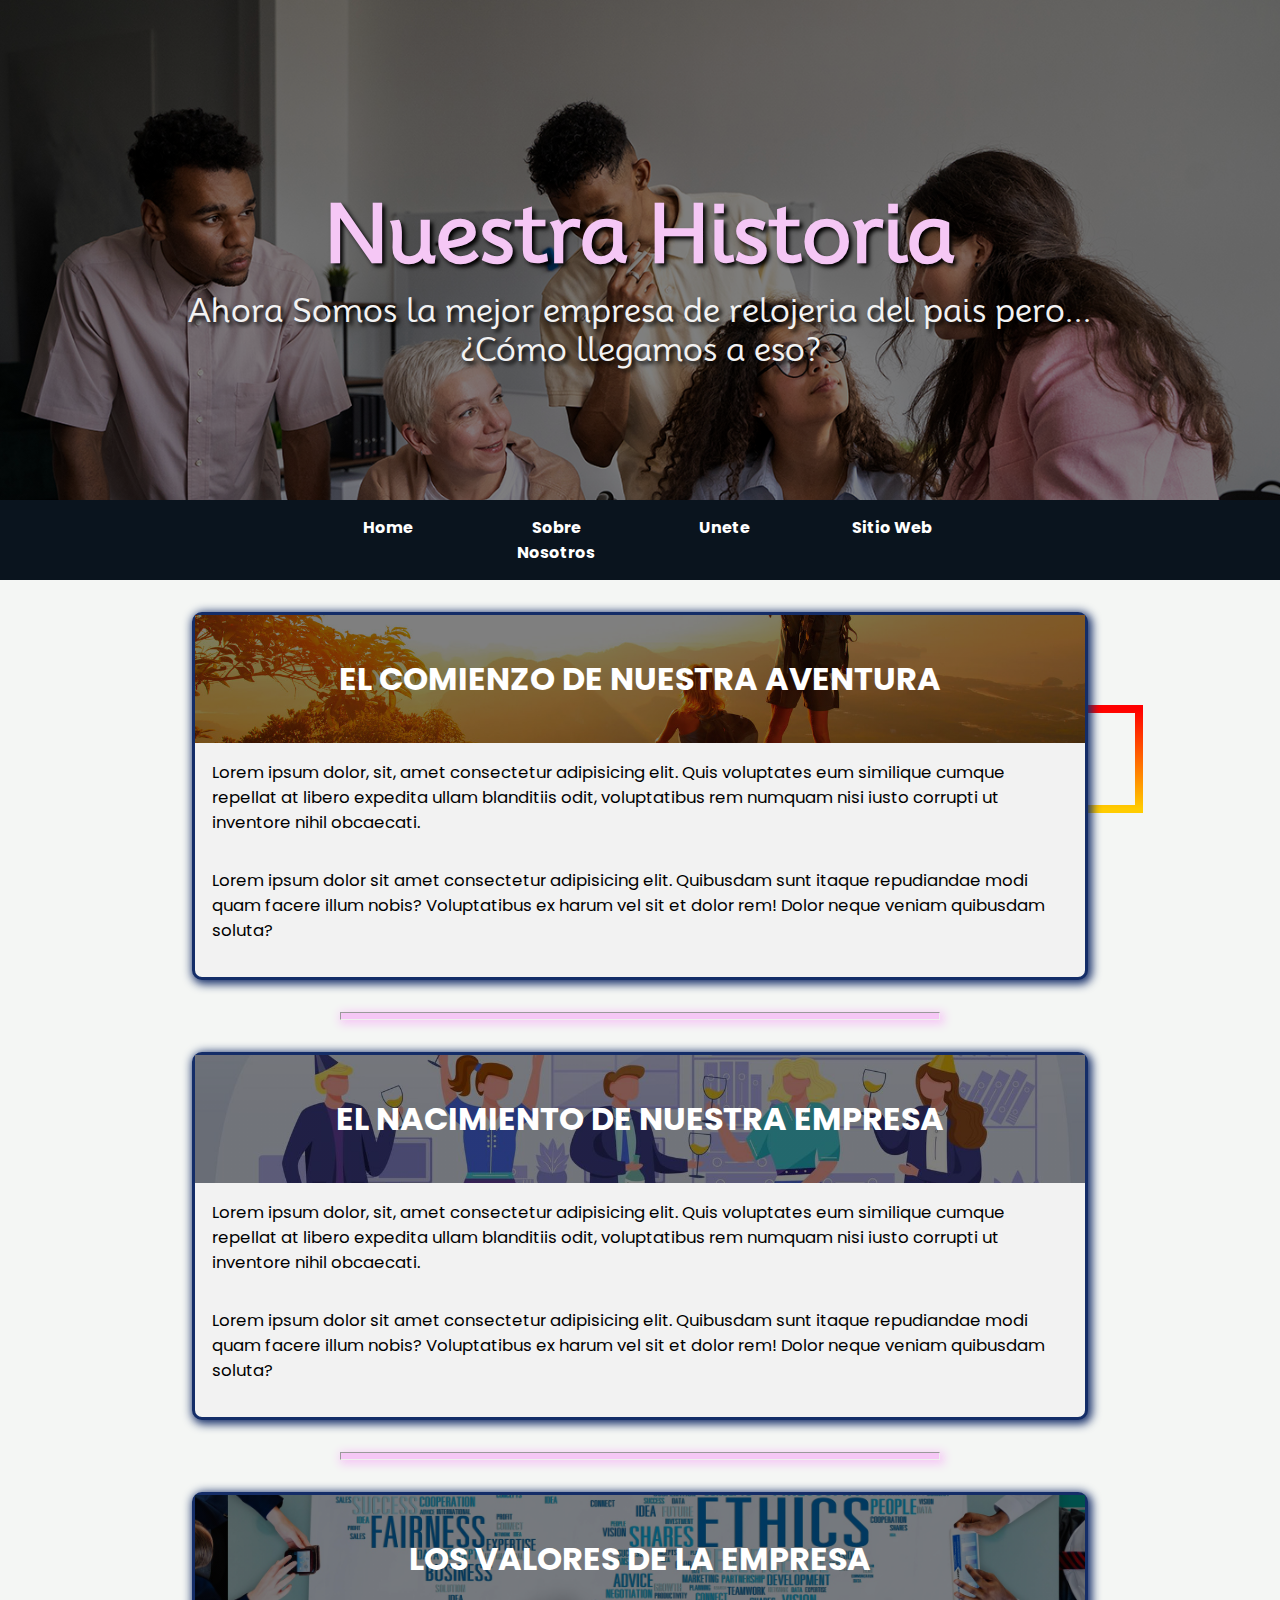
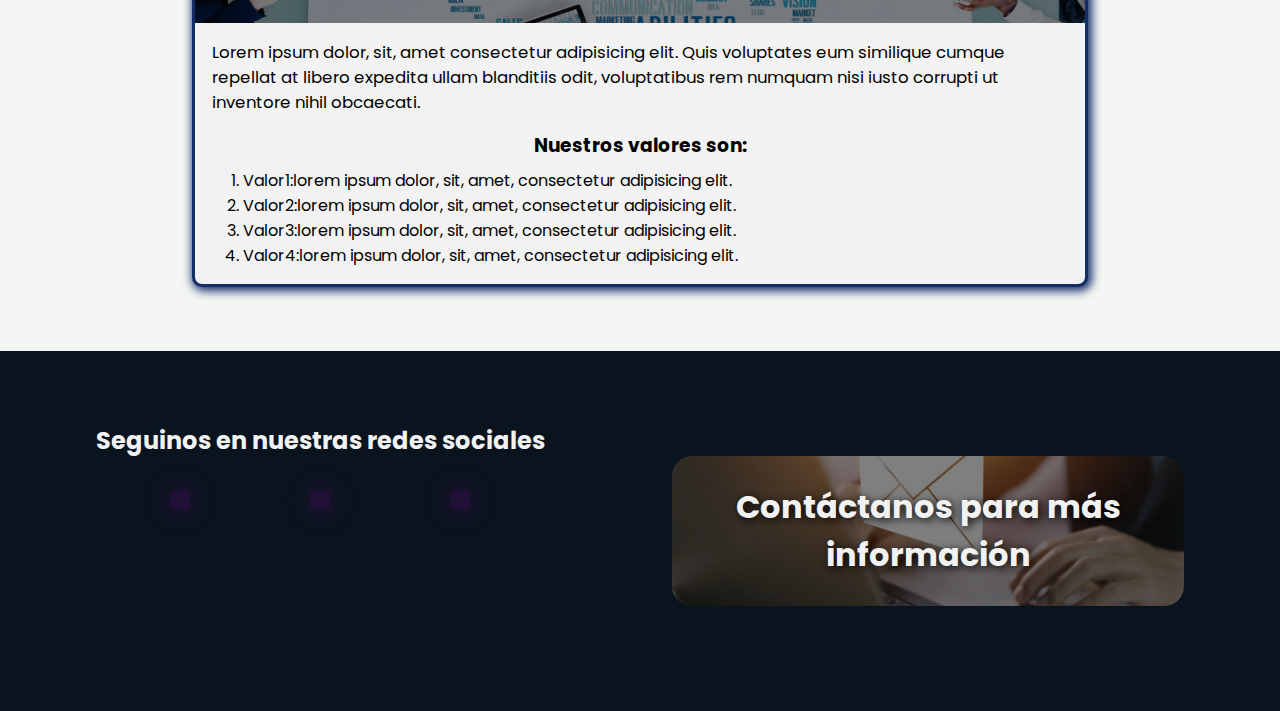
<file: nosotros.html>
<!DOCTYPE html>
<html>
<head>
	<meta charset="utf-8">
	<meta name="viewport" content="width=device-width, initial-scale=1">
	<link rel="stylesheet" href="style2.css">
	<link rel="stylesheet" href="https://cdnjs.cloudflare.com/ajax/libs/font-awesome/6.4.2/css/all.min.css" integrity="sha512-z3gLpd7yknf1YoNbCzqRKc4qyor8gaKU1qmn+CShxbuBusANI9QpRohGBreCFkKxLhei6S9CQXFEbbKuqLg0DA==" crossorigin="anonymous" referrerpolicy="no-referrer" />
	<title>Relojist Sobre Nosotros</title>
</head>
<body>

	<header>
		<div class="fondo_container">
		<div class="texto">
		<h1>Nuestra Historia</h1>
		<p>Ahora Somos la mejor empresa de relojeria del pais pero...<br>¿Cómo llegamos a eso?</p>
		</div>
		</div>
	</header>

	<nav>
		<ul class="navbar">
			<li class="li-nav"><a href="./index.html">Home</a></li>
			<li class="li-nav"><a href="./nosotros.html">Sobre Nosotros</a></li>
			<li class="li-nav"><a href="./formulario.html">Unete</a></li>
			<li class="li-nav"><a href="https://expansile-strings.000webhostapp.com/" target="_blank">Sitio Web</a></li>
		</ul>
	</nav>

	<main>
		<section>
			<article id="article1-container">
				<div class="imagen1">
					<h2>El comienzo de nuestra aventura</h2>
				</div>
				<p>Lorem ipsum dolor, sit, amet consectetur adipisicing elit. Quis voluptates eum similique cumque repellat at libero expedita ullam blanditiis odit, voluptatibus rem numquam nisi iusto corrupti ut inventore nihil obcaecati.</p>
				<p>Lorem ipsum dolor sit amet consectetur adipisicing elit. Quibusdam sunt itaque repudiandae modi quam facere illum nobis? Voluptatibus ex harum vel sit et dolor rem! Dolor neque veniam quibusdam soluta?</p>
			</article>
			<hr>
			<article id="article2-container">
				<div class="imagen2">
					<h2>El Nacimiento de nuestra empresa</h2>
				</div>
				<p>Lorem ipsum dolor, sit, amet consectetur adipisicing elit. Quis voluptates eum similique cumque repellat at libero expedita ullam blanditiis odit, voluptatibus rem numquam nisi iusto corrupti ut inventore nihil obcaecati.</p>
				<p>Lorem ipsum dolor sit amet consectetur adipisicing elit. Quibusdam sunt itaque repudiandae modi quam facere illum nobis? Voluptatibus ex harum vel sit et dolor rem! Dolor neque veniam quibusdam soluta?</p>
			</article>
			<hr>
			<article id="article3-container">
				<div class="imagen3">
					<h2>Los valores de la empresa</h2>
				</div>
				<p>Lorem ipsum dolor, sit, amet consectetur adipisicing elit. Quis voluptates eum similique cumque repellat at libero expedita ullam blanditiis odit, voluptatibus rem numquam nisi iusto corrupti ut inventore nihil obcaecati.</p>
				<h3>Nuestros valores son:</h3>
				<ol class="ol-val">
					<li class="li-val">Valor1:lorem ipsum dolor, sit, amet, consectetur adipisicing elit.</li>
					<li class="li-val">Valor2:lorem ipsum dolor, sit, amet, consectetur adipisicing elit.</li>
					<li class="li-val">Valor3:lorem ipsum dolor, sit, amet, consectetur adipisicing elit.</li>
					<li class="li-val">Valor4:lorem ipsum dolor, sit, amet, consectetur adipisicing elit.</li>
				</ol>
			</article>
		</section>
	</main>

	<footer>
		<div class="cuentas">
		<h2>Seguinos en nuestras redes sociales</h2>
		<div class="iconos">
		<i class="fa-brands fa-instagram"></i>
		<i class="fa-brands fa-facebook-f"></i>
		<i class="fa-brands fa-linkedin-in"></i>
		</div>
		</div>
		<div class="contactame">
		<a href="mailto:l.galimberti11@gmail.com">Contáctanos para más información</a>
		</div>
	</footer>
</body>
</html>
</file>
<file: style2.css>
@import url('https://fonts.googleapis.com/css2?family=Mooli&display=swap');
@import url('https://fonts.googleapis.com/css2?family=Poppins&display=swap');

* {
    margin: 0;
    padding: 0;
    box-sizing: border-box;
}

body {
	background-color: #F4F6F4;
    background-image: url("data:image/svg+xml,%3Csvg xmlns='http://www.w3.org/2000/svg' viewBox='0 0 1600 900'%3E%3Cdefs%3E%3ClinearGradient id='a' x1='0' x2='0' y1='1' y2='0'%3E%3Cstop offset='0' stop-color='%230FF'/%3E%3Cstop offset='1' stop-color='%23CF6'/%3E%3C/linearGradient%3E%3ClinearGradient id='b' x1='0' x2='0' y1='0' y2='1'%3E%3Cstop offset='0' stop-color='%23F00'/%3E%3Cstop offset='1' stop-color='%23FC0'/%3E%3C/linearGradient%3E%3C/defs%3E%3Cg fill='%23FFF' fill-opacity='0' stroke-miterlimit='10'%3E%3Cg stroke='url(%23a)' stroke-width='2'%3E%3Cpath transform='translate(0 0)' d='M1409 581 1450.35 511 1490 581z'/%3E%3Ccircle stroke-width='4' transform='rotate(0 800 450)' cx='500' cy='100' r='40'/%3E%3Cpath transform='translate(0 0)' d='M400.86 735.5h-83.73c0-23.12 18.74-41.87 41.87-41.87S400.86 712.38 400.86 735.5z'/%3E%3C/g%3E%3Cg stroke='url(%23b)' stroke-width='4'%3E%3Cpath transform='translate(0 0)' d='M149.8 345.2 118.4 389.8 149.8 434.4 181.2 389.8z'/%3E%3Crect stroke-width='8' transform='rotate(0 1089 759)' x='1039' y='709' width='100' height='100'/%3E%3Cpath transform='rotate(0 1400 132)' d='M1426.8 132.4 1405.7 168.8 1363.7 168.8 1342.7 132.4 1363.7 96 1405.7 96z'/%3E%3C/g%3E%3C/g%3E%3C/svg%3E");
    background-attachment: fixed;
    background-size: cover;
    font-family: 'Poppins', sans-serif;
}

header {
	width: 100%;
	height: 500px;
    font-family: 'Mooli', sans-serif;
}

.fondo_container {
	background: linear-gradient(
		0deg,
		rgba(0, 0, 0, .5),
		rgba(0, 0, 0, .5)
	)
		, url(./imagen-sobrenosotros.jpg);
	height: 100%;
	background-repeat: no-repeat;
	background-size: cover;
	background-position: center;
	background-attachment: fixed;
}

.texto {
	text-align: center;
	padding-top: 185px;
	color: #f2f2f2;
}

header h1 {
	font-size: 5rem;
	color: #f5c7f5;
	text-shadow: 3px 3px 4px #000;
}

header p {
	font-size: 2rem;
	padding-top: 10px;
	text-shadow: 3px 3px 4px #000;
}

nav {
	position: sticky;
	top: -2px;
	z-index: 1;
}

.navbar {
	display: flex;
	justify-content: center;
	background-color: rgba(10, 20, 30, 1.0);
}

.li-nav {
	list-style: none;
	padding: 15px 0;
	transition-duration: .5s;
	margin: 0 1.5em;
	width: 120px;
	text-align: center;
	font-weight: bold;
}

.li-nav a {
	color: #fff;
	text-decoration: none;
}

.li-nav:hover {
	background-color: #0FA9B6;
	transform: scale(1.3);
	border-top-right-radius: 200px;
	border-bottom-left-radius: 200px;
}

section {
    position: relative;
    display: flex;
    flex-direction: column;
    width: 100%;
    height: 100%;
}

article {
    margin: 2em auto;
    width: 70%;
    min-height: 23em;
    display: flex;
    flex-direction: column;
    border: 3px solid #142D68;
    box-shadow: 2px 2px 10px 2px #142D68;
    border-radius: 10px;
    background-color: #f2f2f2;
}

#article1-container h2,
#article2-container h2,
#article3-container h2{
    position: relative;
    align-self: center;
    margin: 0 auto;
    text-align: center;
    font-size: 2em;
    color: #fff;
    text-transform: uppercase;
}

#article1-container p,
#article2-container p,
#article3-container p {
	padding: 1em 1em;
	justify-content: initial;
	font-size: 1.04em;
.

-nav}

.imagen1 {
    background: linear-gradient(
        0deg,
        rgba(0,0,0,.5),
        rgba(0,0,0,.5)
    )
    , url(Aventuras.jpg);
    background-size: cover;
    background-position: center;
    height: 8em;
    display: flex;
    flex-direction: row;
}

.imagen2 {
    background: linear-gradient(
        0deg,
        rgba(0,0,0,.5),
        rgba(0,0,0,.5)
    )
    , url(nacimientoempresa.jpg);
    background-size: cover;
    background-position: center;
    height: 8em;
    display: flex;
    flex-direction: row;
}

.imagen3 {
    background: linear-gradient(
        0deg,
        rgba(0,0,0,.5),
        rgba(0,0,0,.5)
    )
    , url(valores.jpg);
    background-size: cover;
    background-position: center;
    height: 8em;
    display: flex;
    flex-direction: row;
}

#article3-container h3 {
	text-align: center;
}

#article3-container .ol-val {
	padding: .5em 3em 1em ;
}

hr {
	height: .5em;
	width: 600px;
	margin: 0 auto;
	background-color: #f5c7f5;
	box-shadow: 2px 2px 10px 2px #f5c7f5;
	animation-name: slash;
	animation-duration: 3s;
	animation-iteration-count: infinite;
	animation-direction:alternate-reverse;
}

@keyframes slash {

	0% {
		width: 0px;
		background-color: #E5106C;
	}

	50% {
		
	}

	100% {
		width: 600px;
		background-color: #E510C1;
	}

}

footer {
	display: flex;
	width: 100%;
	height: 40vh;
	margin-top: 2em;
	background-color: rgba(10, 20, 30, 1.0);
}

footer h2 {
	color: #f2f2f2;
	font-weight: 700;
	text-align: center;
	padding: 3em 0 0;
	font-size: 1.5em;
}

.cuentas {
	width: 50%;
}

.iconos {
	width: 300px;
	display: flex;
	flex-direction: row;
	justify-content: space-between;
	margin: 2em auto;
	text-align: center;
}

.iconos i {
	color: #fff;
	font-size: 2em;
	background-color: #74008d33;
	padding: 10px;
	border-radius: 20%;
	box-shadow: .5px .5px 25px .5px #74008d55 ;
}

.iconos i:hover {
	color: #D01956;
	text-shadow: 1px 1px 15px #D01956;
	transform: scale(1.3);
}

.contactame {
	width: 40%;
	height: 150px;
	background: linear-gradient(
		0deg,
		rgba(0, 0, 0, .5),
		rgba(0, 0, 0, .5)
	)
	, url(./correo.jpg);
	background-position: center;
	background-size: cover;
	text-align: center;
	align-self: center;
	border-radius: 20px;
	margin: 0 2em;
	transition-duration: 1s;
}

.contactame:hover {
	background-position: top;
}

.contactame a {
	display: flex;
	color: #f2f2f2;
	text-decoration: none;
	font-weight: bold;
	font-size: 2em;
	text-shadow: 2px 2px 10px #020202;
	flex-direction: row;
	height: 100%;
	align-items: center;
	justify-content: center;
	transition-duration: 1s;
}

.contactame a:hover {
	transform: scale(1.2) translateY(20px) skewY(-2deg);
}
</file>
